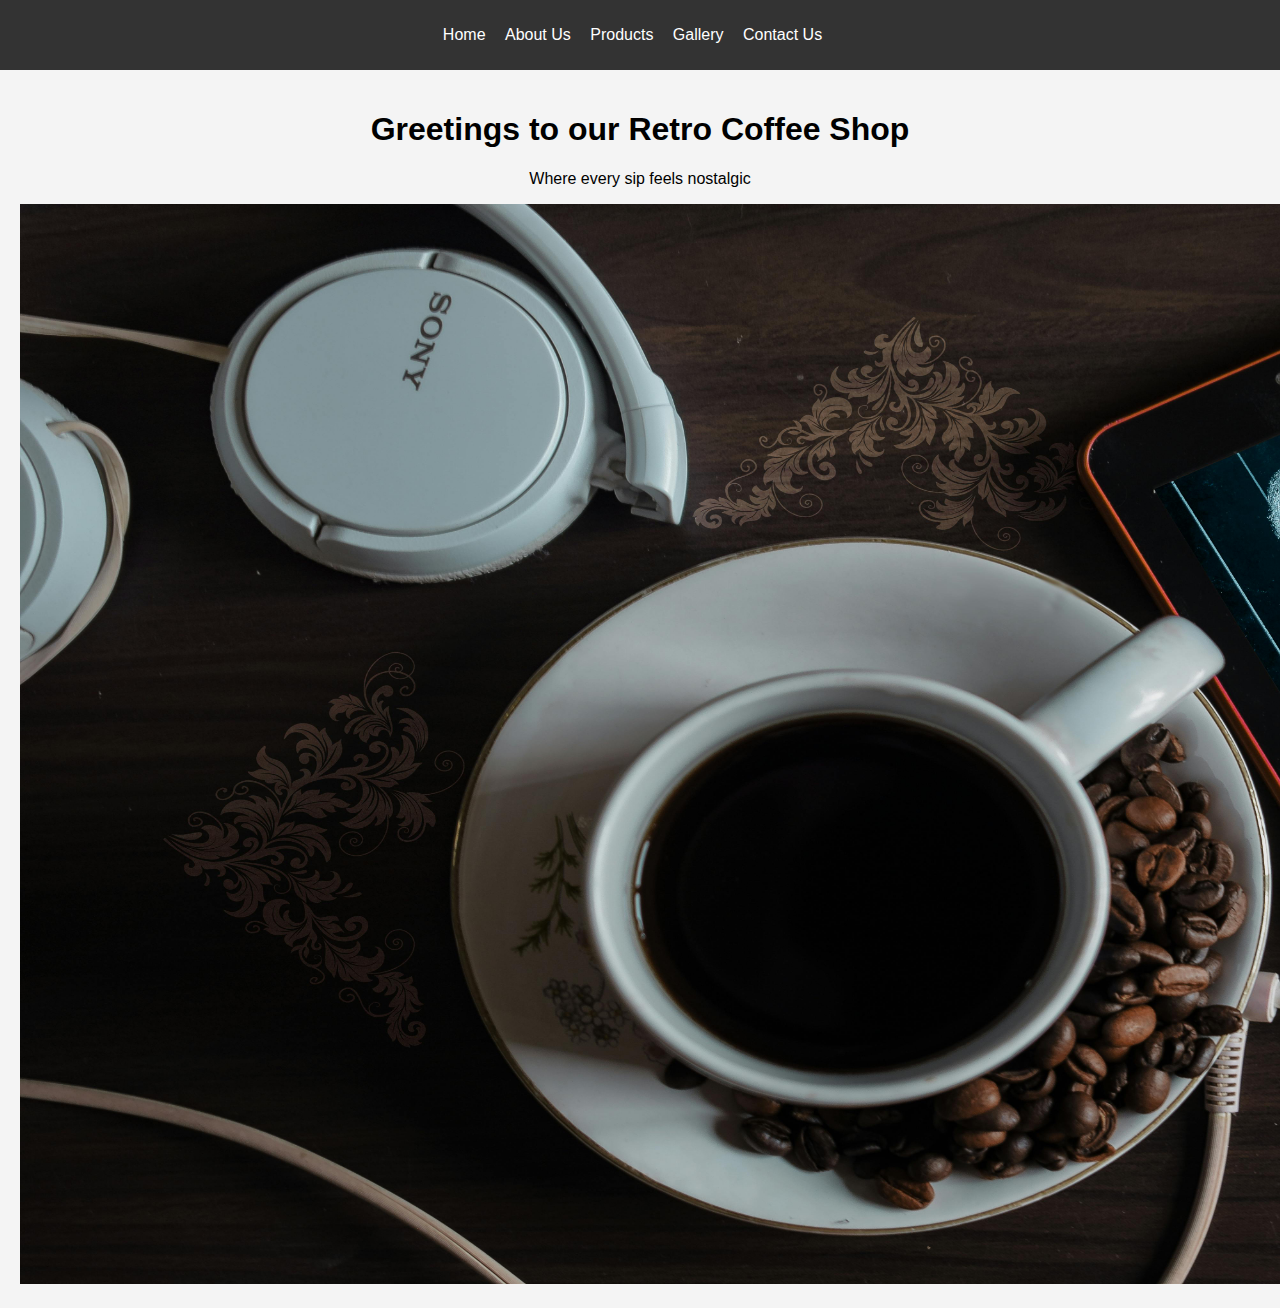
<file: index.html>
<!DOCTYPE html>
<html lang="en">
<head>
  <meta charset="UTF-8">
  <title>Retro Coffee Shop</title>
  <link rel="stylesheet" href="style.css">
</head>
<body>
  <header>
    <nav>
      <ul>
        <li><a href="index.html">Home</a></li>
        <li><a href="about.html">About Us</a></li>
        <li><a href="products.html">Products</a></li>
        <li><a href="gallery.html">Gallery</a></li>
        <li><a href="contact us.html">Contact Us</a></li>
      </ul>
    </nav>
  </header>

  <main>
    <h1>Greetings to our Retro Coffee Shop</h1>
    <p>Where every sip feels nostalgic</p>
     <img src="pexels-picturemechaniq-1749303.jpg" alt="Americano" width="1920" height="1080">
  </main>

</body>
</html>
</file>
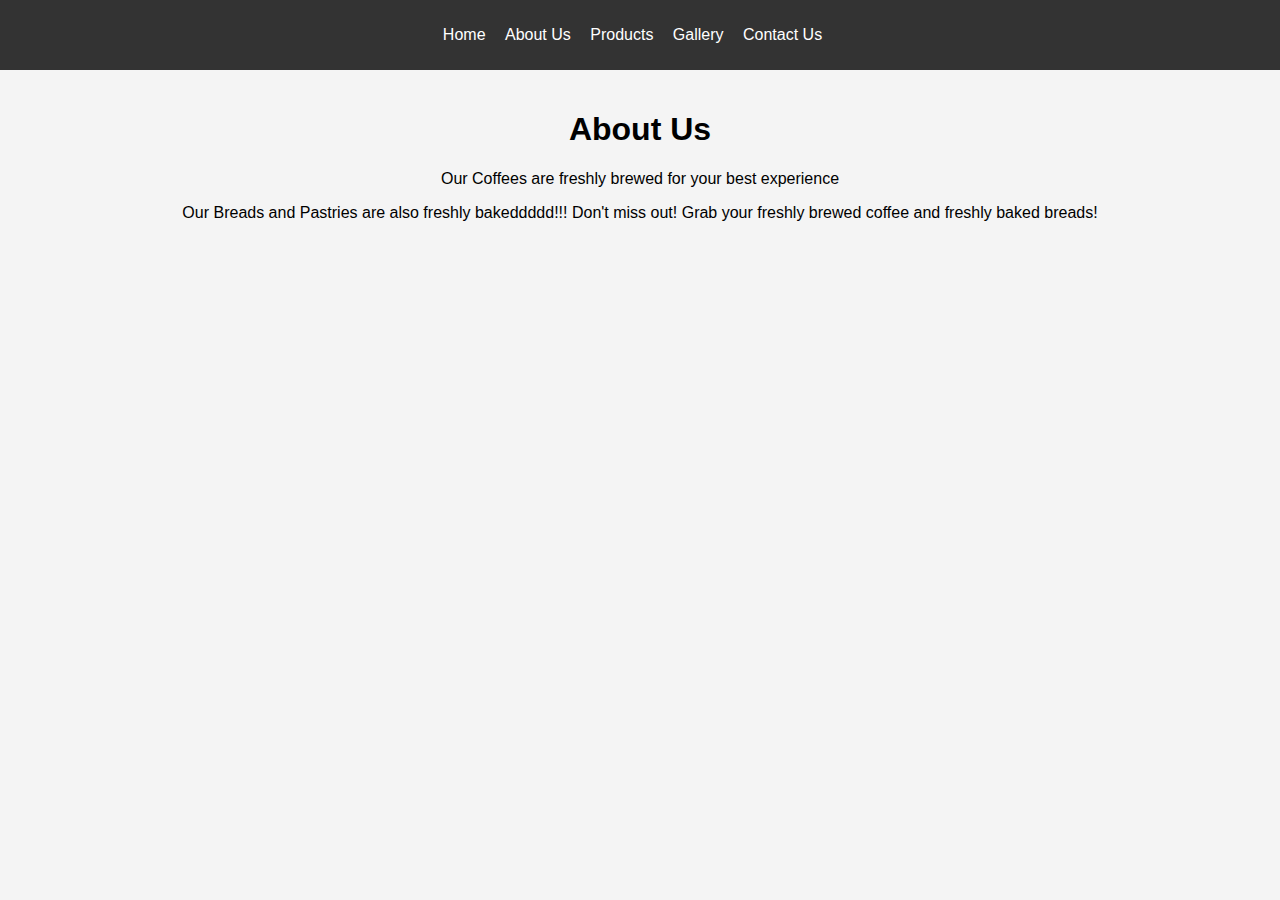
<file: about.html>
<!DOCTYPE html>
<html lang="en">
<head>
  <meta charset="UTF-8">
  <title>About Us -  Retro Coffee Shop</title>
  <link rel="stylesheet" href="style.css">
</head>
<body>
  <header>
    <nav>
      <ul>
        <li><a href="index.html">Home</a></li>
        <li><a href="about.html">About Us</a></li>
        <li><a href="products.html">Products</a></li>
        <li><a href="gallery.html">Gallery</a></li>
        <li><a href="contact.html">Contact Us</a></li>
      </ul>
    </nav>
  </header>

  <main>
    <h1>About Us</h1>
    <p>Our Coffees are freshly brewed for your best experience</p>
    <p1>Our Breads and Pastries are also freshly bakeddddd!!!</p1>
    <p2> Don't miss out! Grab your freshly brewed coffee and freshly baked breads!</p2>
  </main>

</body>
</html>
</file>
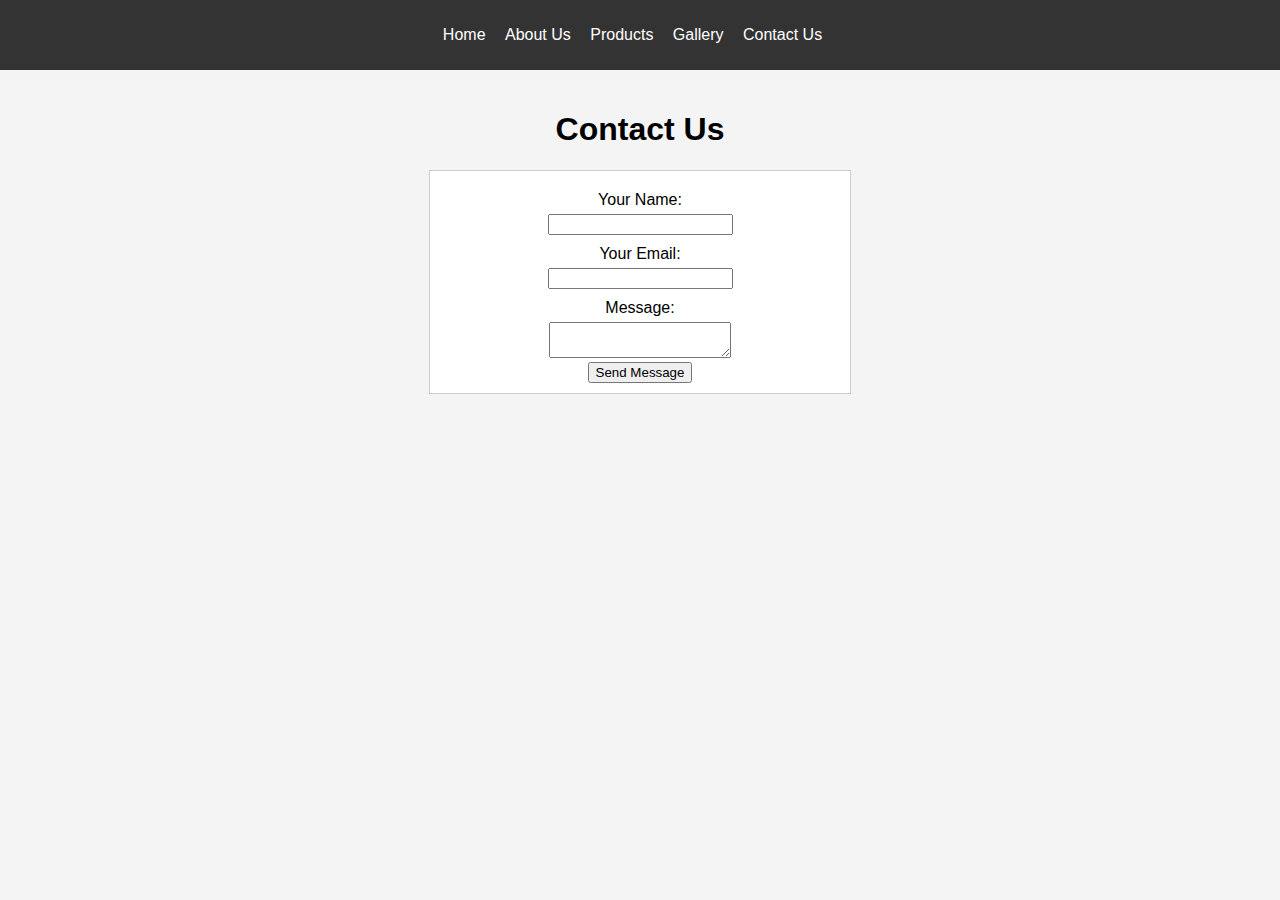
<file: contact us.html>
<!DOCTYPE html>
<html lang="en">
<head>
  <meta charset="UTF-8">
  <meta name="viewport" content="width=device-width, initial-scale=1.0">
  <title>Contact Us - Retro Coffee Shop</title>
  <link rel="stylesheet" href="style.css">
</head>
<body>
  <header>
    <nav>
      <ul>
        <li><a href="index.html">Home</a></li>
        <li><a href="about.html">About Us</a></li>
        <li><a href="products.html">Products</a></li>
        <li><a href="gallery.html">Gallery</a></li>
        <li><a href="contact.html">Contact Us</a></li>
      </ul>
    </nav>
  </header>

  <main>
    <h1>Contact Us</h1>
    <form action="thankyou.html" method="GET">
      <label for="name">Your Name:</label>
      <input type="text" id="name" name="name" required><br>

      <label for="email">Your Email:</label>
      <input type="email" id="email" name="email" required><br>

      <label for="message">Message:</label>
      <textarea id="message" name="message" required></textarea><br>

      <button type="submit">Send Message</button>
    </form>
  </main>


</body>
</html>
</file>
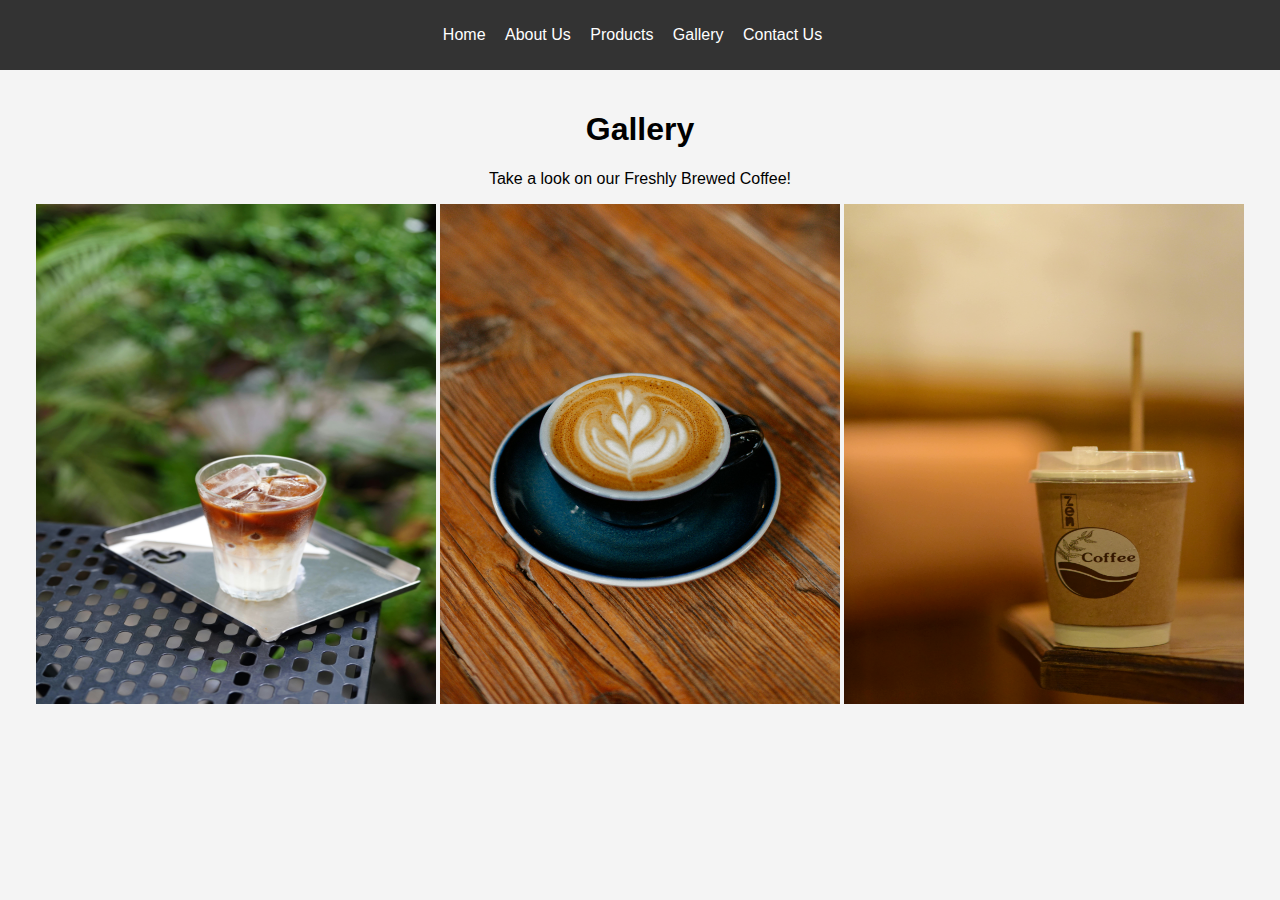
<file: gallery.html>
<!DOCTYPE html>
<html lang="en">
<head>
  <meta charset="UTF-8">
  <meta name="viewport" content="width=device-width, initial-scale=1.0">
  <title>Gallery - Retro Coffee Shop</title>
  <link rel="stylesheet" href="style.css">
</head>
<body>
  <header>
    <nav>
      <ul>
        <li><a href="index.html">Home</a></li>
        <li><a href="about.html">About Us</a></li>
        <li><a href="products.html">Products</a></li>
        <li><a href="gallery.html">Gallery</a></li>
        <li><a href="contact us.html">Contact Us</a></li>
      </ul>
    </nav>
  </header>

  <main>
    <h1>Gallery</h1>
    <p>Take a look on our Freshly Brewed Coffee!</p>
    <img src="pexels-peterdanthy-33975474.jpg" alt="Espresso" width="400" height="500">
    <img src="pexels-raymond-petrik-1448389535-29036588.jpg" alt="Latte" width="400" height="500">
    <img src="pexels-soc-nang-d-ng-2150345854-34010599.jpg" alt="Cappuccino" width="400" height="500">
  </main>


</body>
</html>
</file>
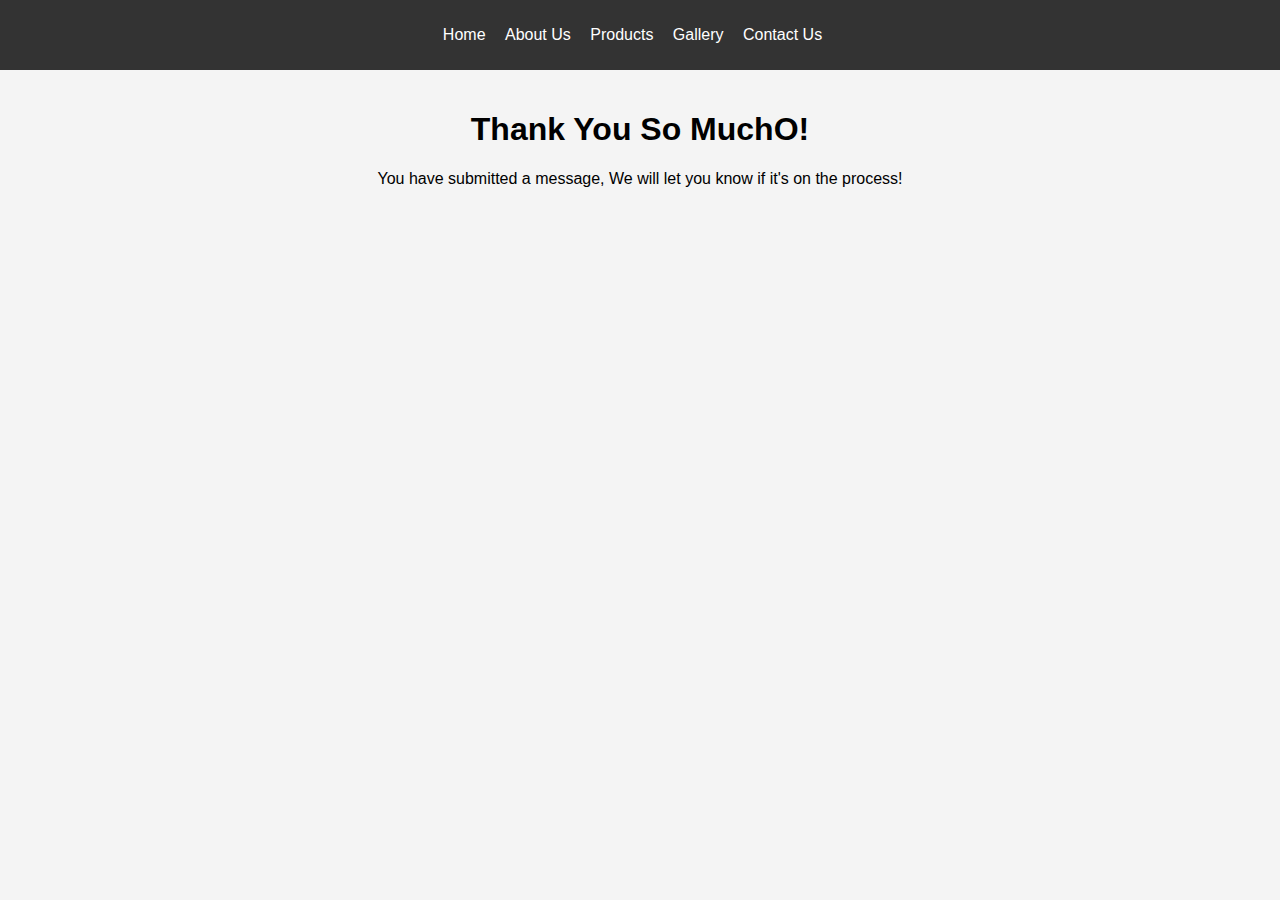
<file: thankyou.html>
<!DOCTYPE html>
<html lang="en">
<head>
  <meta charset="UTF-8">
  <meta name="viewport" content="width=device-width, initial-scale=1.0">
  <title>Thank You -  Retro Coffee Shop</title>
  <link rel="stylesheet" href="style.css">
</head>
<body>
  <header>
    <nav>
      <ul>
        <li><a href="index.html">Home</a></li>
        <li><a href="about.html">About Us</a></li>
        <li><a href="products.html">Products</a></li>
        <li><a href="gallery.html">Gallery</a></li>
        <li><a href="contact.html">Contact Us</a></li>
      </ul>
    </nav>
  </header>

  <main>
    <h1>Thank You So MuchO!</h1>
    <p>You have submitted a message, We will let you know if it's on the process!</p>
  </main>

  
</body>
</html>
</file>
<file: style.css>
body {
  font-family: Arial, sans-serif;
  margin: 0;
  padding: 0;
  background-color: #f4f4f4;
}

header {
  background-color: #333;
  color: white;
  padding: 10px;
  text-align: center;
}

nav ul {
  list-style-type: none;
  padding: 0;
}

nav ul li {
  display: inline;
  margin-right: 15px;
}

nav ul li a {
  color: white;
  text-decoration: none;
}

footer {
  background-color: #333;
  color: white;
  text-align: center;
  padding: 10px;
  position: fixed;
  width: 100%;
  bottom: 0;
}

main {
  padding: 20px;
  text-align: center;
}

form {
  max-width: 400px;
  margin: 0 auto;
  padding: 10px;
  background-color: white;
  border: 1px solid #ccc;
}

form label {
  display: block;
  margin: 10px 0 5px;
}

form input
</file>
